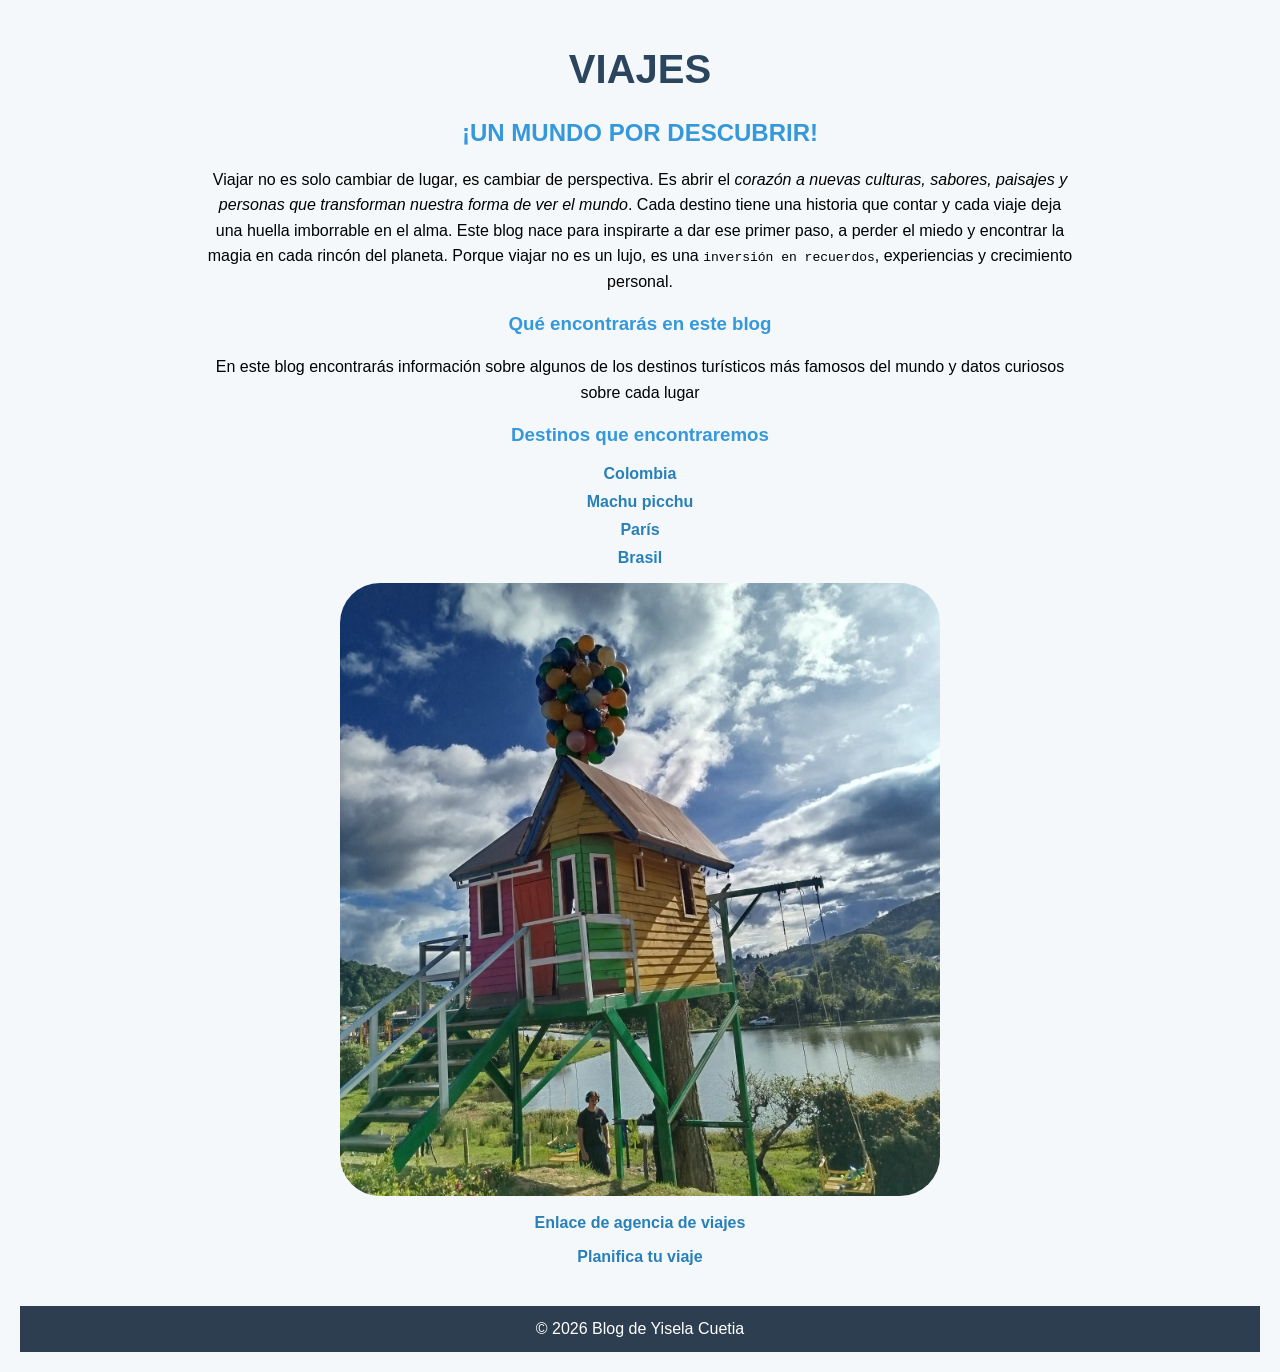
<file: index.html>
<!DOCTYPE html>
<html lang="en">
<head>
    <meta charset="UTF-8">
    <meta name="viewport" content="width=device-width, initial-scale=1.0">
    <title>Document</title>
    <link rel="stylesheet" href="Styles/styles.css">
</head>
<body>
     <h1>VIAJES</h1>
    <h2>¡UN MUNDO POR DESCUBRIR!</h2>
    <p>Viajar no es solo cambiar de lugar, es cambiar de perspectiva. Es abrir el <em>corazón a nuevas culturas, sabores, paisajes y personas que transforman nuestra forma de ver el mundo</em>. Cada destino tiene una historia que contar y cada viaje deja una huella imborrable en el alma. Este blog nace para inspirarte a dar ese primer paso, a perder el miedo y encontrar la magia en cada rincón del planeta. Porque viajar no es un lujo, es una <code>inversión en recuerdos</code>, experiencias y crecimiento personal.</p>

    <h3>Qué encontrarás en este blog</h3>
    <p>En este blog encontrarás información sobre algunos de los destinos turísticos más famosos del mundo y datos curiosos sobre cada lugar</p>
    
    <h3>Destinos que encontraremos</h3>
    <ul>
        <li><a href="colombia.html">Colombia</a></li>
        <li> <a href="MachuPicchu.html">Machu picchu</a></li>
        <li><a href="Paris.html">París</a></li>
        <li><a href="brasil.html">Brasil</a></li>
    </ul>
   <img src="imagenes/imagenportada.jpeg" alt="portada" width="600px" style="display: block; margin: auto; border-radius: 40px;">
   <br>
   <a href="https://www.tumaletaviajera.com/?utm_source=chatgpt.com">Enlace de agencia de viajes</a>
   <ul>
     <li><a href="Formulario.html">Planifica tu viaje</a></li>
   </ul>
   
   <footer>
    <p>&copy; 2026  Blog de Yisela Cuetia</p>
</footer>
</body>
</html>
</file>
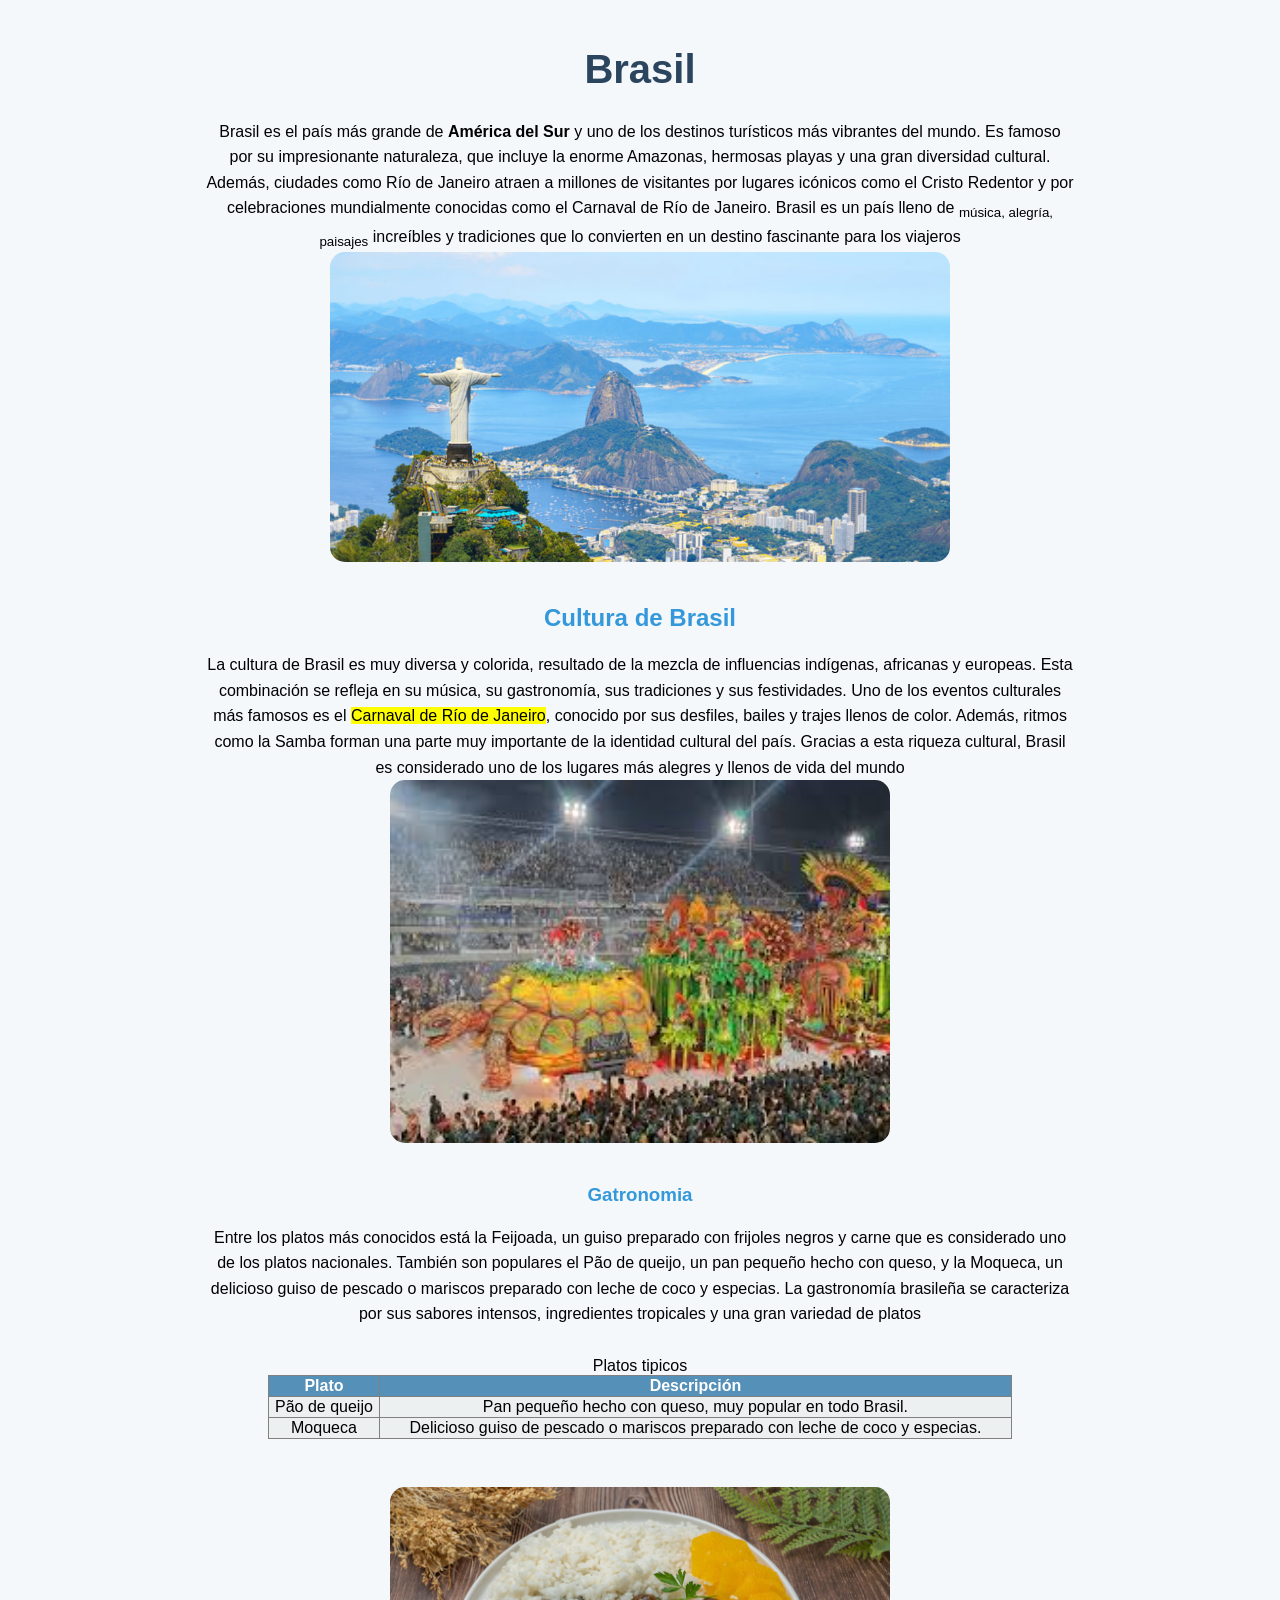
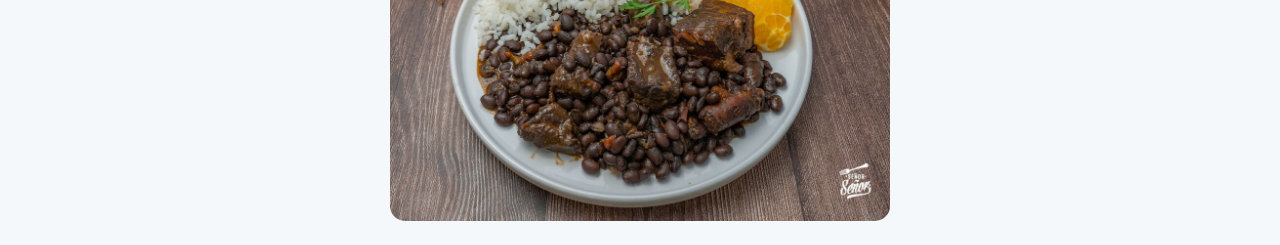
<file: brasil.html>
<!DOCTYPE html>
<html lang="en">
<head>
    <meta charset="UTF-8">
    <meta name="viewport" content="width=device-width, initial-scale=1.0">
    <link rel="stylesheet" href="Styles/styles.css">
    <title>Document</title>
</head>
<body>
    <h1>Brasil</h1>
    <p>Brasil es el país más grande de <strong>América del Sur</strong> y uno de los destinos turísticos más vibrantes del mundo. Es famoso por su impresionante naturaleza, que incluye la enorme Amazonas, hermosas playas y una gran diversidad cultural. Además, ciudades como Río de Janeiro atraen a millones de visitantes por lugares icónicos como el Cristo Redentor y por celebraciones mundialmente conocidas como el Carnaval de Río de Janeiro. Brasil es un país lleno de <sub>música, alegría, paisajes</sub> increíbles y tradiciones que lo convierten en un destino fascinante para los viajeros</p>
      <div style="text-align: center;">
        <img src="imagenes/imagen5.jpg" alt="" width="620px" style="border-radius: 15px;" >
    </div>
    <br>
    <h2>Cultura de Brasil</h2>
    <p>La cultura de Brasil es muy diversa y colorida, resultado de la mezcla de influencias indígenas, africanas y europeas. Esta combinación se refleja en su música, su gastronomía, sus tradiciones y sus festividades. Uno de los eventos culturales más famosos es el <mark>Carnaval de Río de Janeiro</mark>, conocido por sus desfiles, bailes y trajes llenos de color. Además, ritmos como la Samba forman una parte muy importante de la identidad cultural del país. Gracias a esta riqueza cultural, Brasil es considerado uno de los lugares más alegres y llenos de vida del mundo</p>
      <div style="text-align: center;">
        <img src="imagenes/imagen12.jpg" alt="" width="500px" style="border-radius: 15px;" >
    </div>
    <br>
    <h3>Gatronomia</h3>
    <p>Entre los platos más conocidos está la Feijoada, un guiso preparado con frijoles negros y carne que es considerado uno de los platos nacionales. También son populares el Pão de queijo, un pan pequeño hecho con queso, y la Moqueca, un delicioso guiso de pescado o mariscos preparado con leche de coco y especias. La gastronomía brasileña se caracteriza por sus sabores intensos, ingredientes tropicales y una gran variedad de platos</p>

    <table border="1">
      <caption>Platos tipicos</caption>
   <tr>
  <th>Plato</th>
  <th>Descripción</th>
  </tr>
  <tr>
   <td>Pão de queijo</td>
  <td>Pan pequeño hecho con queso, muy popular en todo Brasil.</td>
  </tr>
  <tr>
  <td>Moqueca</td>
  <td>Delicioso guiso de pescado o mariscos preparado con leche de coco y especias.</td>
  </tr>
   </table>
   <br>
    <div style="text-align: center;">
        <img src="imagenes/imagen13.jpg" alt="" width="500px" style="border-radius: 15px;" >
    </div>

    
</body>
</html>
</file>
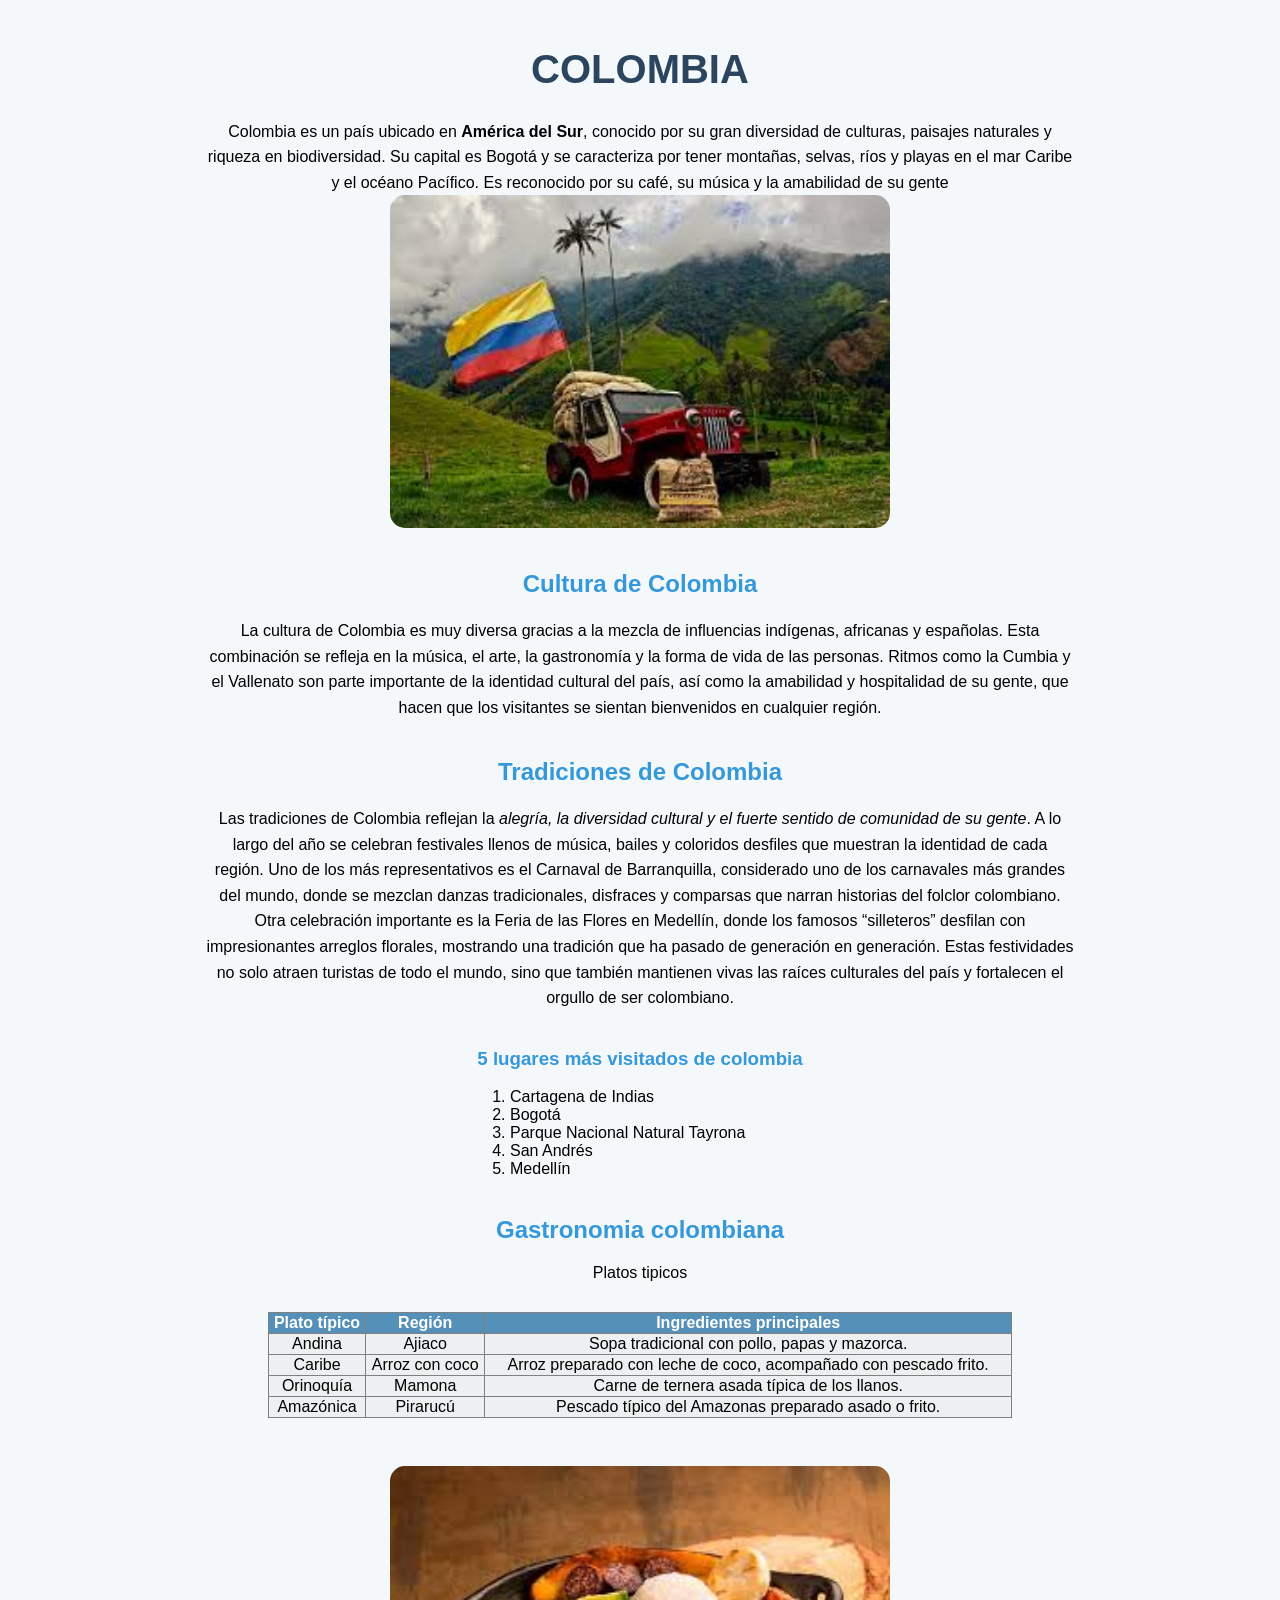
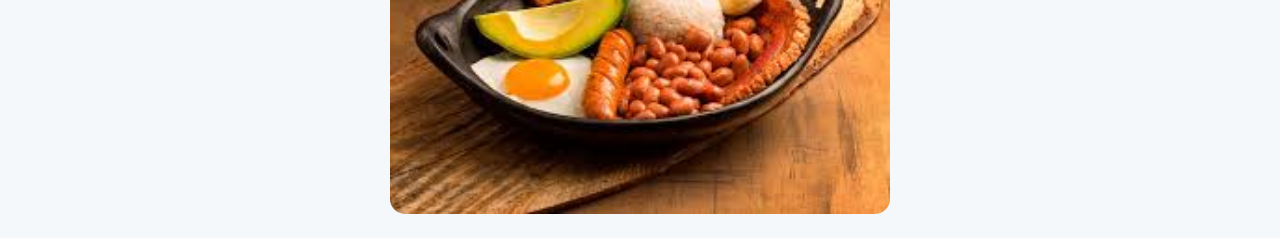
<file: colombia.html>
<!DOCTYPE html>
<html lang="en">
<head>
    <meta charset="UTF-8">
    <meta name="viewport" content="width=device-width, initial-scale=1.0">
    <link rel="stylesheet" href="Styles/styles.css">
    <title>Document</title>
</head>
<body>
    <h1>COLOMBIA</h1>
    <p>Colombia es un país ubicado en <strong>América del Sur</strong>, conocido por su gran diversidad de culturas, paisajes naturales y riqueza en biodiversidad. Su capital es Bogotá y se caracteriza por tener montañas, selvas, ríos y playas en el mar Caribe y el océano Pacífico. Es reconocido por su café, su música y la amabilidad de su gente</p>
    <div style="text-align: center;">
        <img src="imagenes/imagen2.jpg" alt="valle del cocora" width="500px" style="border-radius: 15px;" >
    </div>
    
    <br>
    <h2>Cultura de Colombia</h2>
    <p>La cultura de Colombia es muy diversa gracias a la mezcla de influencias indígenas, africanas y españolas. Esta combinación se refleja en la música, el arte, la gastronomía y la forma de vida de las personas. Ritmos como la Cumbia y el Vallenato son parte importante de la identidad cultural del país, así como la amabilidad y hospitalidad de su gente, que hacen que los visitantes se sientan bienvenidos en cualquier región.</p>
    <br>
    <h2>Tradiciones de Colombia</h2>
    <p>Las tradiciones de Colombia reflejan la <em>alegría, la diversidad cultural y el fuerte sentido de comunidad de su gente</em>. A lo largo del año se celebran festivales llenos de música, bailes y coloridos desfiles que muestran la identidad de cada región. Uno de los más representativos es el Carnaval de Barranquilla, considerado uno de los carnavales más grandes del mundo, donde se mezclan danzas tradicionales, disfraces y comparsas que narran historias del folclor colombiano. Otra celebración importante es la Feria de las Flores en Medellín, donde los famosos “silleteros” desfilan con impresionantes arreglos florales, mostrando una tradición que ha pasado de generación en generación. Estas festividades no solo atraen turistas de todo el mundo, sino que también mantienen vivas las raíces culturales del país y fortalecen el orgullo de ser colombiano.</p>
    <br>
    <h3>5 lugares más visitados de colombia</h3>
    <ol>
      <li>Cartagena de Indias</li>
      <li>Bogotá</li>
      <li>Parque Nacional Natural Tayrona</li>
      <li>San Andrés</li>
      <li>Medellín</li>
    </ol>
    <br>
    <h2>Gastronomia colombiana</h2>
    <caption>Platos tipicos</caption>
      <table border="1">
           <tr>
            <th>Plato típico</th>
            <th>Región</th>
            <th>Ingredientes principales</th>
       <tr>
         <td>Andina</td>
         <td>Ajiaco</td>
         <td>Sopa tradicional con pollo, papas y mazorca.</td>
        </tr>
        </tr>
        <tr>
        <td>Caribe</td>
        <td>Arroz con coco</td>
        <td>Arroz preparado con leche de coco, acompañado con pescado frito.</td>
        </tr>
        <tr>
          <td>Orinoquía</td>
          <td>Mamona</td>
          <td>Carne de ternera asada típica de los llanos.</td>
        </tr>
        <tr>
        <td>Amazónica</td>
          <td>Pirarucú</td>
          <td>Pescado típico del Amazonas preparado asado o frito.</td>
          </tr>
          </table>
        <br>
        <div style="text-align: center;">
        <img src="imagenes/imagen3.jpg" alt="bandeja paisa" width="500px" style="border-radius: 15px;" >
    </div>
           
      
</body>
</html>
</file>
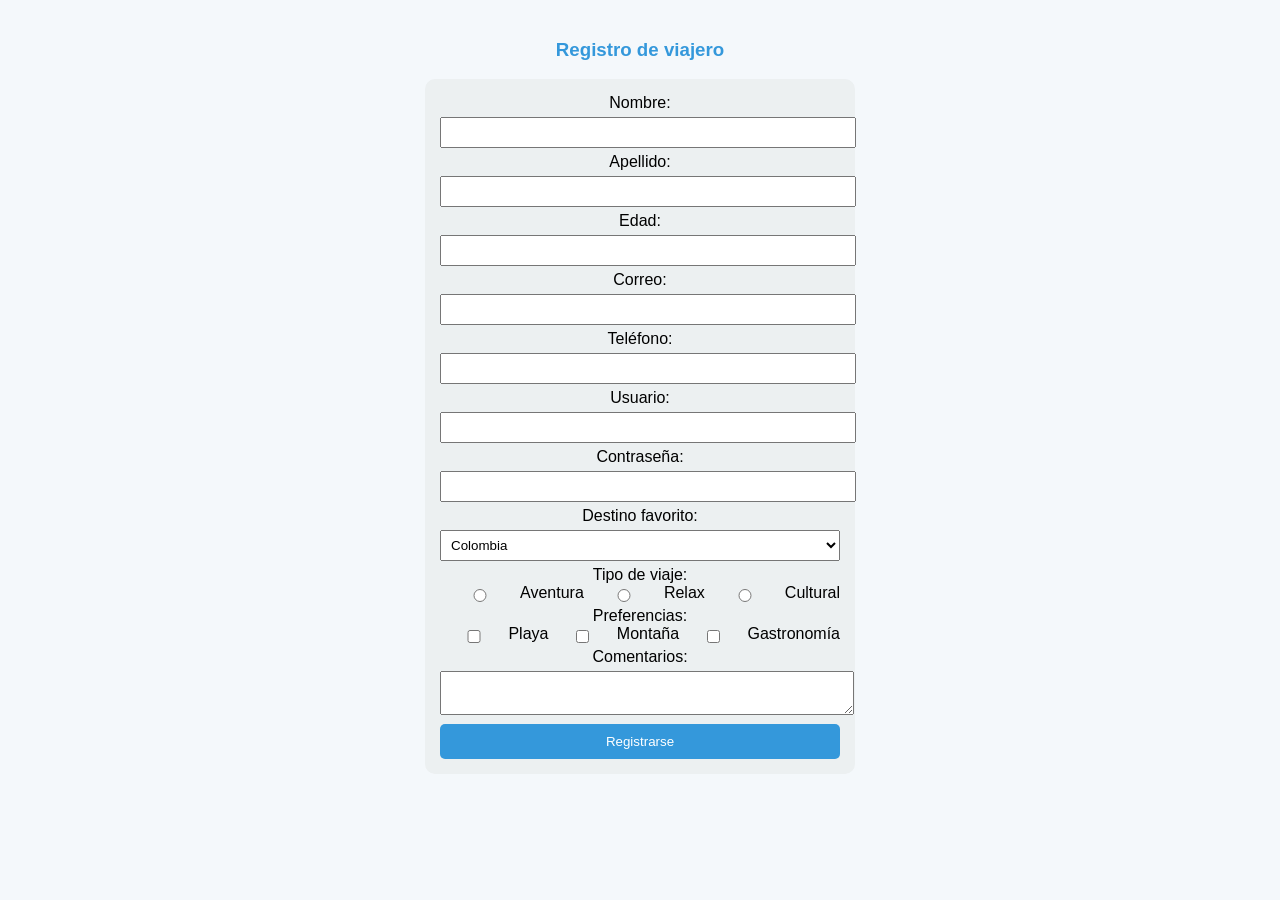
<file: Formulario.html>
<!DOCTYPE html>
<html lang="en">
<head>
    <meta charset="UTF-8">
    <meta name="viewport" content="width=device-width, initial-scale=1.0">
    <link rel="stylesheet" href="Styles/styles.css">
    <title>Document</title>
</head>
<body>
    <h3>Registro de viajero</h3>

<form action="contactos.php" method="post">

    <label>Nombre:</label>
    <input type="text" name="nombre" required>

    <label>Apellido:</label>
    <input type="text" name="apellido" required>

    <label>Edad:</label>
    <input type="number" name="edad" min="10" max="100">

    <label>Correo:</label>
    <input type="email" name="correo" required>

    <label>Teléfono:</label>
    <input type="tel" name="telefono">

    <label>Usuario:</label>
    <input type="text" name="usuario" required>

    <label>Contraseña:</label>
    <input type="password" name="password" required>

    <label>Destino favorito:</label>
    <select name="destino">
        <option>Colombia</option>
        <option>Machu Picchu</option>
        <option>París</option>
        <option>Brasil</option>
    </select>

    <label>Tipo de viaje:</label>
    <div class="opciones">
        <input type="radio" name="tipo"> Aventura
        <input type="radio" name="tipo"> Relax
        <input type="radio" name="tipo"> Cultural
    </div>

    <label>Preferencias:</label>
    <div class="opciones">
        <input type="checkbox"> Playa
        <input type="checkbox"> Montaña
        <input type="checkbox"> Gastronomía
    </div>

    <label>Comentarios:</label>
    <textarea name="comentarios"></textarea>

    <button type="submit">Registrarse</button>

</form>
    
    
</body>
</html>
</file>
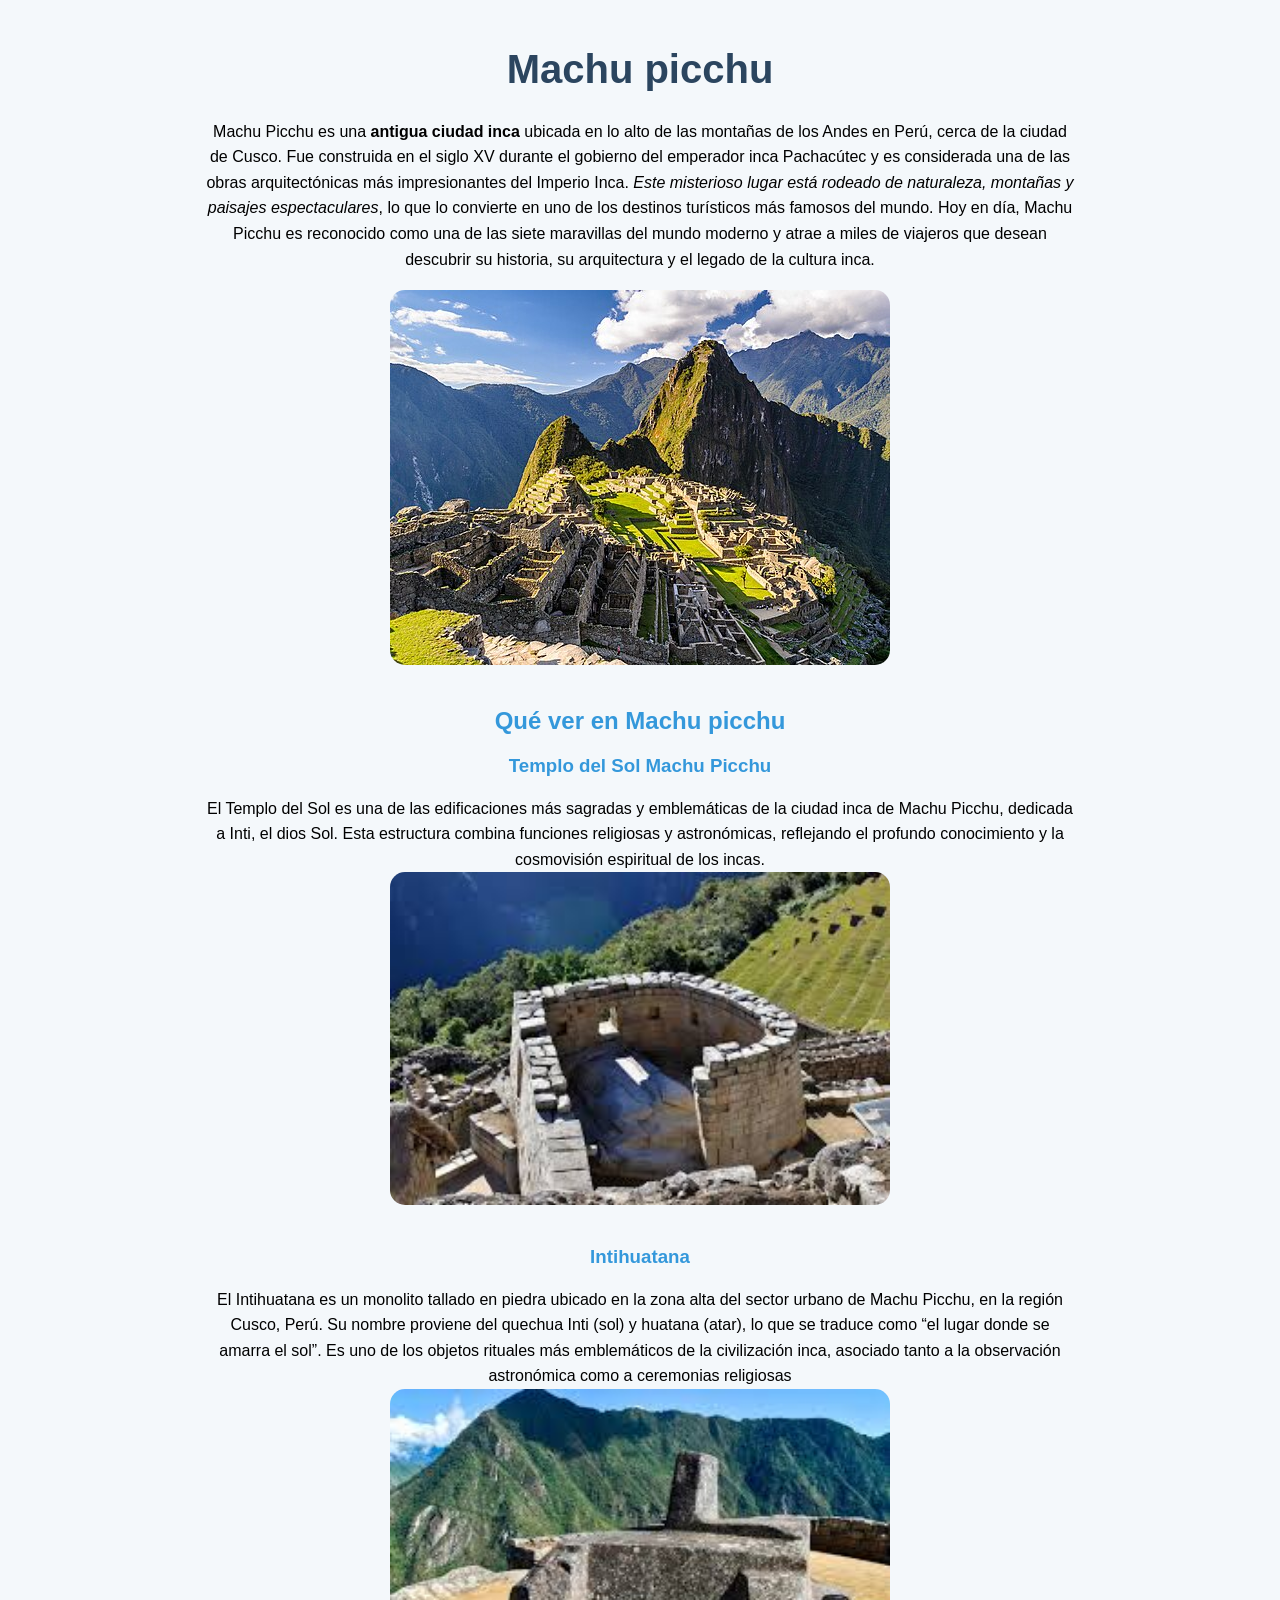
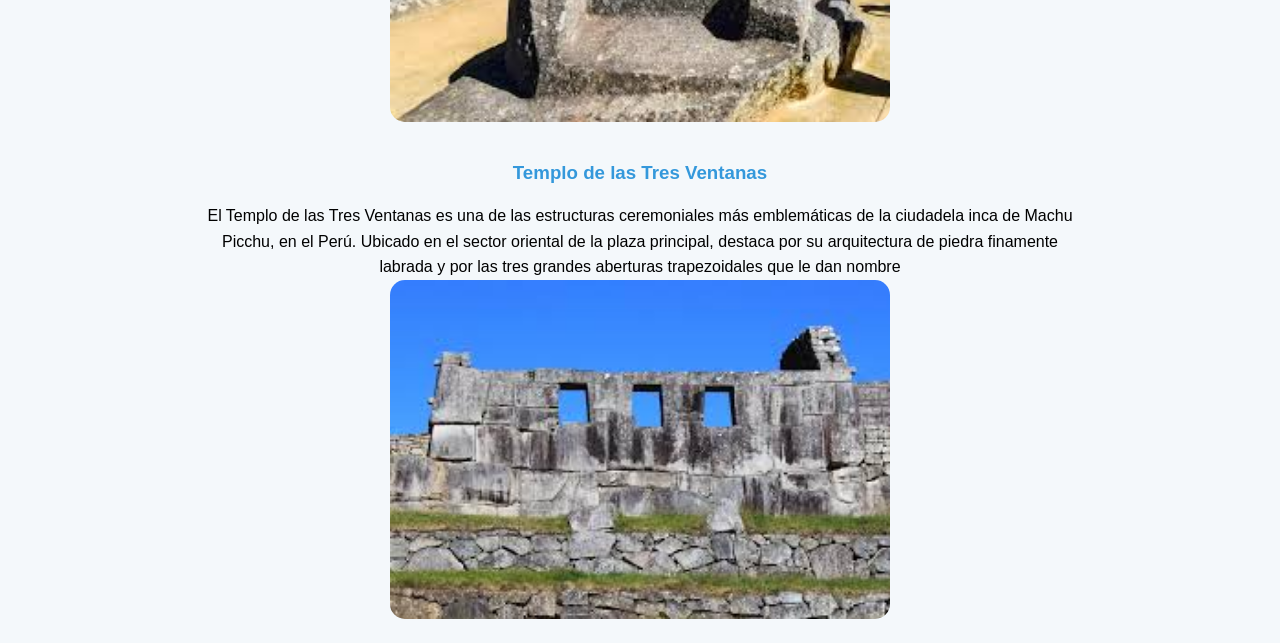
<file: MachuPicchu.html>
<!DOCTYPE html>
<html lang="en">
<head>
    <meta charset="UTF-8">
    <meta name="viewport" content="width=device-width, initial-scale=1.0">
    <link rel="stylesheet" href="Styles/styles.css">
    <title>Document</title>
</head>
<body>
    <h1>Machu picchu</h1>
    <p>Machu Picchu es una <strong>antigua ciudad inca</strong> ubicada en lo alto de las montañas de los Andes en Perú, cerca de la ciudad de Cusco. Fue construida en el siglo XV durante el gobierno del emperador inca Pachacútec y es considerada una de las obras arquitectónicas más impresionantes del Imperio Inca. <em>Este misterioso lugar está rodeado de naturaleza, montañas y paisajes espectaculares</em>, lo que lo convierte en uno de los destinos turísticos más famosos del mundo. Hoy en día, Machu Picchu es reconocido como una de las siete maravillas del mundo moderno y atrae a miles de viajeros que desean descubrir su historia, su arquitectura y el legado de la cultura inca.</p>
    <br>
      <div style="text-align: center;">
        <img src="imagenes/imagen4.jpg" alt="MachuPicchu" width="500px" style="border-radius: 15px;" >
    </div>
    <br>
    <h2>Qué ver en Machu picchu</h2>
    <h3>Templo del Sol Machu Picchu</h3>
    <p>El Templo del Sol es una de las edificaciones más sagradas y emblemáticas de la ciudad inca de Machu Picchu, dedicada a Inti, el dios Sol. Esta estructura combina funciones religiosas y astronómicas, reflejando el profundo conocimiento y la cosmovisión espiritual de los incas.</p>
      <div style="text-align: center;">
        <img src="imagenes/imagen6.jpg" alt="templo del sol" width="500px" style="border-radius: 15px;" >
    </div>
    <br>
    <h3>Intihuatana</h3>
    <p>El Intihuatana es un monolito tallado en piedra ubicado en la zona alta del sector urbano de Machu Picchu, en la región Cusco, Perú. Su nombre proviene del quechua Inti (sol) y huatana (atar), lo que se traduce como “el lugar donde se amarra el sol”. Es uno de los objetos rituales más emblemáticos de la civilización inca, asociado tanto a la observación astronómica como a ceremonias religiosas</p>
      <div style="text-align: center;">
        <img src="imagenes/imagen7.jpg" alt="Intihuatana" width="500px" style="border-radius: 15px;" >
    </div>
    <br>
    <h3>Templo de las Tres Ventanas</h3>
    <p>El Templo de las Tres Ventanas es una de las estructuras ceremoniales más emblemáticas de la ciudadela inca de Machu Picchu, en el Perú. Ubicado en el sector oriental de la plaza principal, destaca por su arquitectura de piedra finamente labrada y por las tres grandes aberturas trapezoidales que le dan nombre</p>
      <div style="text-align: center;">
        <img src="imagenes/imagen8.jpg" alt="las tres ventanas" width="500px" style="border-radius: 15px;" >
    </div>
    
    
</body>
</html>
</file>
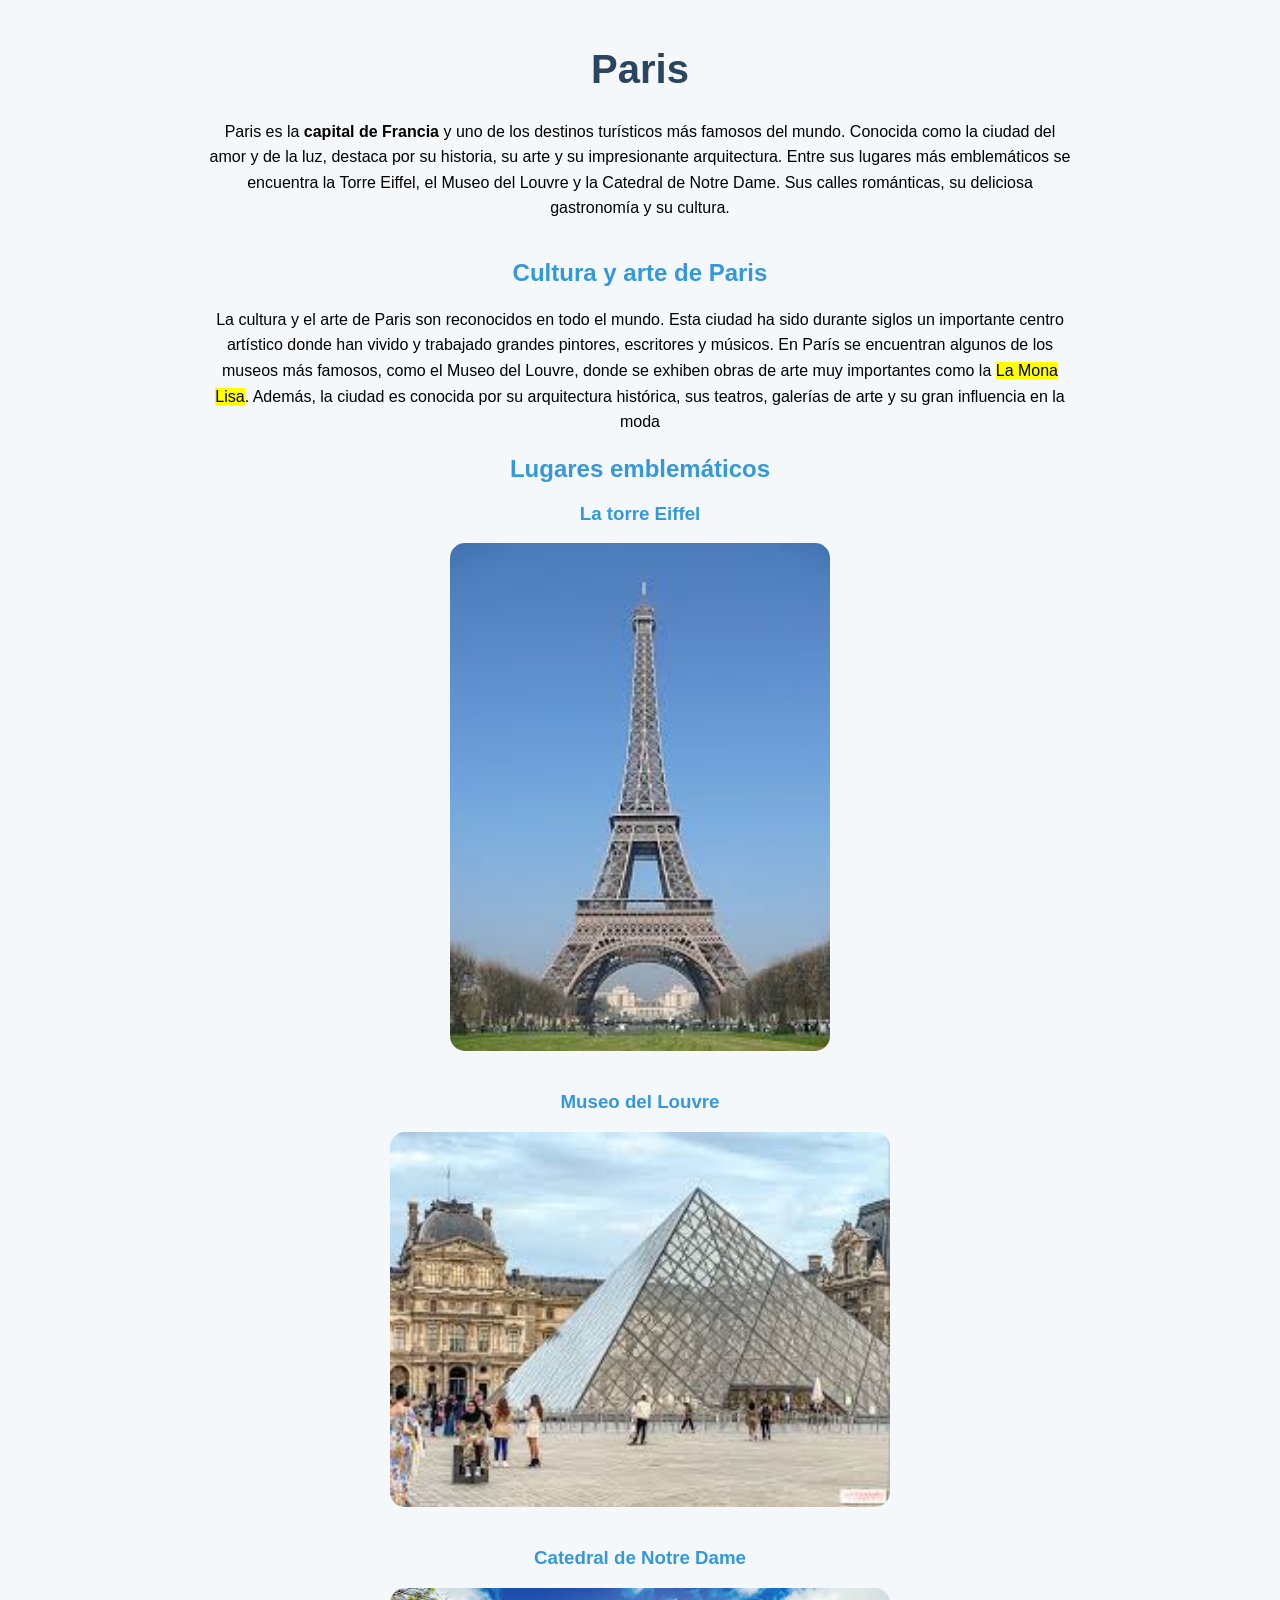
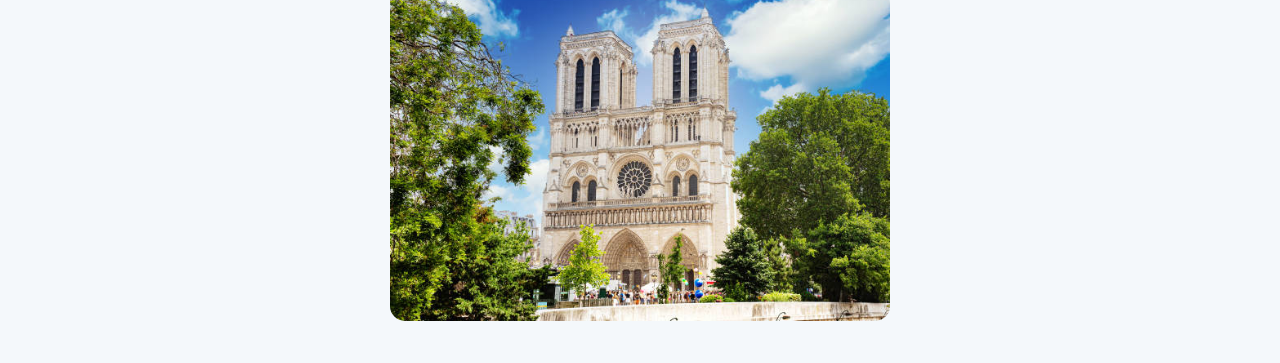
<file: Paris.html>
<!DOCTYPE html>
<html lang="en">
<head>
    <meta charset="UTF-8">
    <meta name="viewport" content="width=device-width, initial-scale=1.0">
    <link rel="stylesheet" href="Styles/styles.css">
    <title>Document</title>
</head>
<body>
    <h1>Paris</h1>
    <p>Paris es la <strong>capital de Francia</strong> y uno de los destinos turísticos más famosos del mundo. Conocida como la ciudad del amor y de la luz, destaca por su historia, su arte y su impresionante arquitectura. Entre sus lugares más emblemáticos se encuentra la Torre Eiffel, el Museo del Louvre y la Catedral de Notre Dame. Sus calles románticas, su deliciosa gastronomía y su cultura.</p>
    <br>
    <h2>Cultura y arte de Paris</h2>
    <p>La cultura y el arte de Paris son reconocidos en todo el mundo. Esta ciudad ha sido durante siglos un importante centro artístico donde han vivido y trabajado grandes pintores, escritores y músicos. En París se encuentran algunos de los museos más famosos, como el Museo del Louvre, donde se exhiben obras de arte muy importantes como la <mark>La Mona Lisa</mark>. Además, la ciudad es conocida por su arquitectura histórica, sus teatros, galerías de arte y su gran influencia en la moda</p>
    <h2>Lugares emblemáticos</h2>
    <h3>La torre Eiffel</h3>
      <div style="text-align: center;">
        <img src="imagenes/imagen9.jpg" alt="torre Eiffel" width="380px" style="border-radius: 15px;" >
    </div>
    <br>
    <h3>Museo del Louvre</h3>
      <div style="text-align: center;">
        <img src="imagenes/imagen10.jpg" alt="museo del louvre" width="500px" style="border-radius: 15px;" >
    </div>
    <br>
    <h3>Catedral de Notre Dame</h3>
      <div style="text-align: center;">
        <img src="imagenes/imagen11.jpg" alt="catedral del norte dame" width="500px" style="border-radius: 15px;" >
    </div>
    <br>

    
</body>
</html>
</file>
<file: Styles/styles.css>
body{
    font-family: Arial, sans-serif;
    background-color: #f4f8fb;
    margin: 0;
    padding: 20px;
    text-align: center;
}

h1{
    color: #2b455f;
    font-size: 40px;
}

h2{
    color: #3498db;
}

h3{
    color: #34495e;
}

p{
    width: 70%;
    margin: auto;
    line-height: 1.6;
}

ul{
    list-style: none;
    padding: 0;
}

ul li{
    margin: 10px;
}

a{
    text-decoration: none;
    color: #2980b9;
    font-weight: bold;
}

a:hover{
    color: #e74c3c;
}

footer{
    margin-top: 40px;
    padding: 10px;
    background-color: #2c3e50;
    color: white;
}

table{
    margin: 30px auto;
    border-collapse: collapse;
    width: 60%;
    background-color: white;
}

th{
    background-color: #5590b8;
    color: white;
}

td{
    background-color: #ecf0f1;
}

h3{
    text-align: center;
    color: #3498db;
}
ol{
    width: 300px;
    margin: auto;
    text-align: left;
}

/*formulario*/
form{
    width: 400px;
    margin: auto;
    padding: 15px;
    background: #ecf0f1;
    border-radius: 10px;
}

input, select, textarea{
    width: 100%;
    margin: 5px 0;
    padding: 6px;
}

.opciones{
    display: flex;
}

button{
    width: 100%;
    padding: 10px;
    background: #3498db;
    color: white;
    border: none;
    border-radius: 5px;
}
</file>
